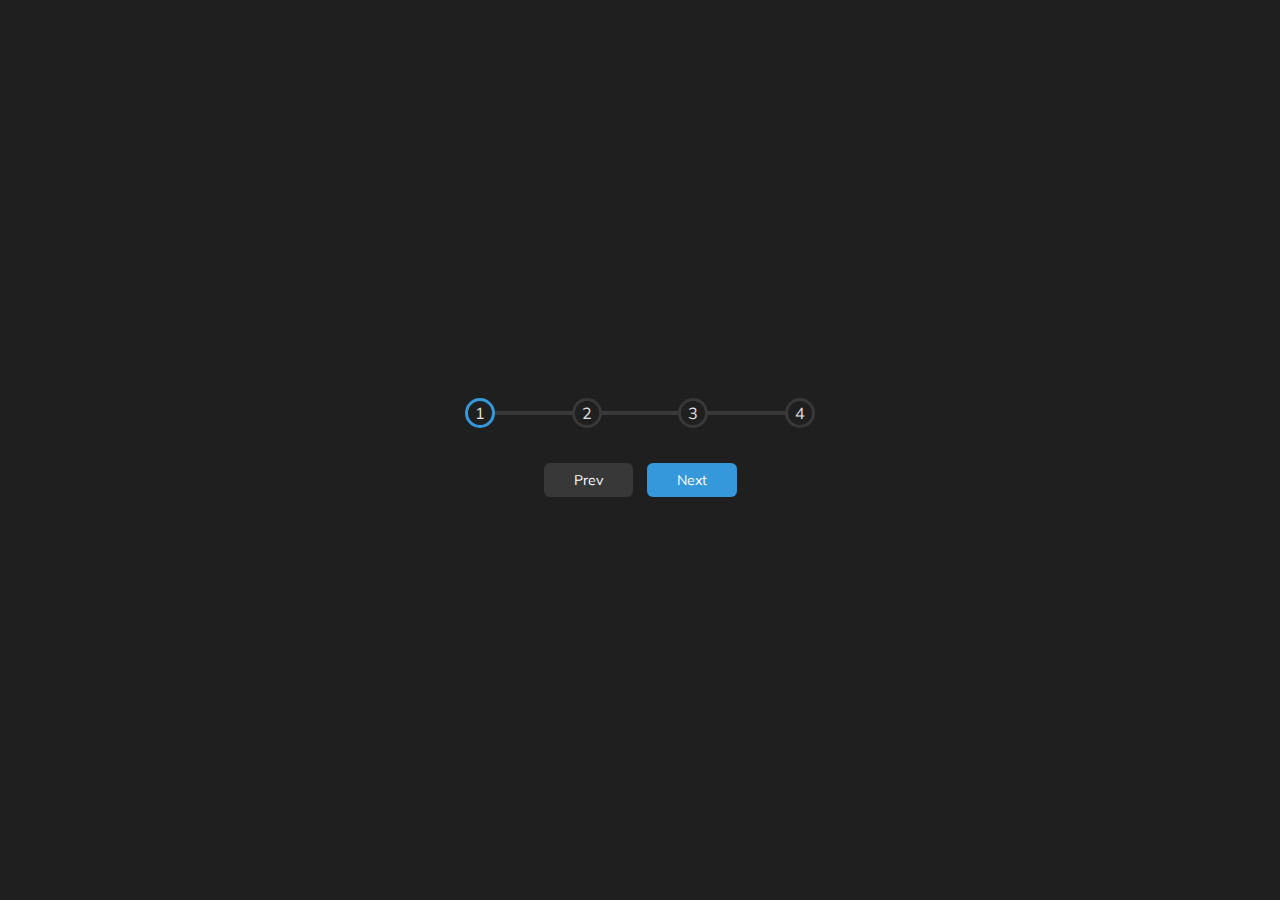
<file: 2.progress-steps/index.html>
<!DOCTYPE html>
<html lang="en">
<head>
    <meta charset="UTF-8">
    <meta name="viewport" content="width=device-width, initial-scale=1.0">
    <link rel="stylesheet" href="style.css">
    <title>Progress Steps</title>
</head>
<body>
    <div class="container">
        <div class="progress-container">
            <div class="progress" id="progress"></div>
            <div class="circle active">1</div>
            <div class="circle">2</div>
            <div class="circle">3</div>
            <div class="circle">4</div>
        </div>

        <button class="btn" id="prev" disabled>Prev</button> <!--diabled by default-->
        <button class="btn" id="next">Next</button>
    </div>
    <script src="script.js"></script>
</body>
</html>
</file>
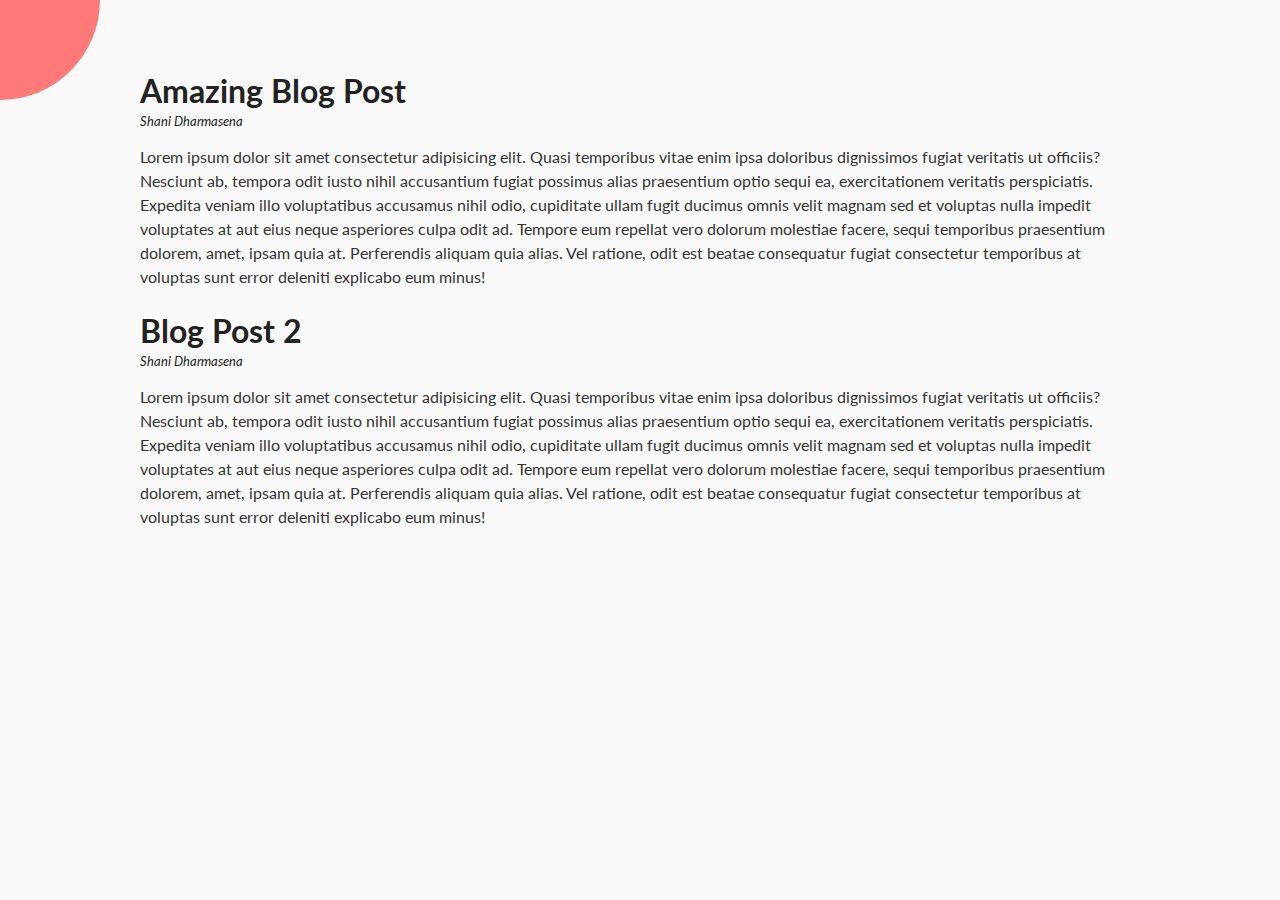
<file: 3.rotating-nav-animation/index.html>
<!DOCTYPE html>
<html lang="en">
<head>
    <meta charset="UTF-8">
    <meta name="viewport" content="width=device-width, initial-scale=1.0">
    <link rel="stylesheet" href="style.css">
    <link rel="stylesheet" href="https://cdnjs.cloudflare.com/ajax/libs/font-awesome/6.5.1/css/all.min.css" integrity="sha512-DTOQO9RWCH3ppGqcWaEA1BIZOC6xxalwEsw9c2QQeAIftl+Vegovlnee1c9QX4TctnWMn13TZye+giMm8e2LwA==" crossorigin="anonymous" referrerpolicy="no-referrer" />
    <title>Rotating Navigation</title>
</head>
<body>
    <div class="container">
        <div class="circle-container">
            <div class="circle">
                <button id="close">
                    <i class="fas fa-times"></i> <!--icons for closeing and opening the page from cdnjs-->
                </button>
                <button id="open">
                    <i class="fas fa-bars"></i>
                </button>
            </div>
        </div>
        <div class="content">
            <h1>Amazing Blog Post</h1>
            <small>Shani Dharmasena</small>

            <p>Lorem ipsum dolor sit amet consectetur adipisicing elit. Quasi temporibus vitae enim ipsa doloribus dignissimos fugiat veritatis ut officiis? Nesciunt ab, tempora odit iusto nihil accusantium fugiat possimus alias praesentium optio sequi ea, exercitationem veritatis perspiciatis. Expedita veniam illo voluptatibus accusamus nihil odio, cupiditate ullam fugit ducimus omnis velit magnam sed et voluptas nulla impedit voluptates at aut eius neque asperiores culpa odit ad. Tempore eum repellat vero dolorum molestiae facere, sequi temporibus praesentium dolorem, amet, ipsam quia at. Perferendis aliquam quia alias. Vel ratione, odit est beatae consequatur fugiat consectetur temporibus at voluptas sunt error deleniti explicabo eum minus!</p>
            <h1>Blog Post 2</h1>
            <small>Shani Dharmasena</small>

            <p>Lorem ipsum dolor sit amet consectetur adipisicing elit. Quasi temporibus vitae enim ipsa doloribus dignissimos fugiat veritatis ut officiis? Nesciunt ab, tempora odit iusto nihil accusantium fugiat possimus alias praesentium optio sequi ea, exercitationem veritatis perspiciatis. Expedita veniam illo voluptatibus accusamus nihil odio, cupiditate ullam fugit ducimus omnis velit magnam sed et voluptas nulla impedit voluptates at aut eius neque asperiores culpa odit ad. Tempore eum repellat vero dolorum molestiae facere, sequi temporibus praesentium dolorem, amet, ipsam quia at. Perferendis aliquam quia alias. Vel ratione, odit est beatae consequatur fugiat consectetur temporibus at voluptas sunt error deleniti explicabo eum minus!</p>
        </div>
    </div>

    <nav>
        <ul>
            <li><i class="fas fa-home"></i>Home</li>
            <li><i class="fas fa-user-alt"></i>About</li>
            <li><i class="fas fa-envelope"></i>Contact</li>
  
        </ul>
    </nav>
    <script src="script.js"></script>
</body>
</html>
</file>
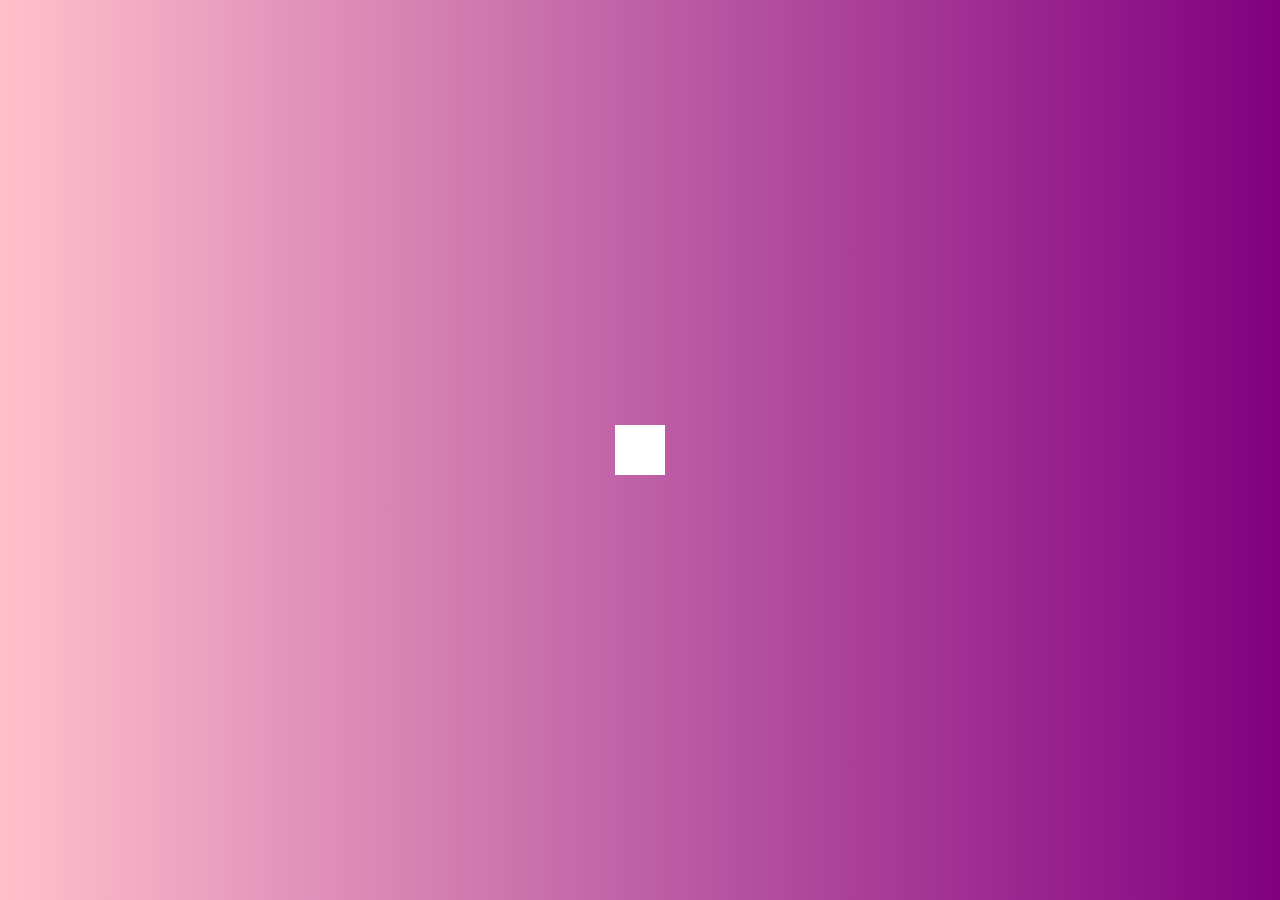
<file: 4.hidden-search/index.html>
<!DOCTYPE html>
<html lang="en">
<head>
    <meta charset="UTF-8">
    <meta name="viewport" content="width=device-width, initial-scale=1.0">
    <link rel="stylesheet" href="style.css">
    <link rel="stylesheet" href="https://cdnjs.cloudflare.com/ajax/libs/font-awesome/5.15.2/css/all.min.css"
        integrity="sha512-HK5fgLBL+xu6dm/Ii3z4xhlSUyZgTT9tuc/hSrtw6uzJOvgRr2a9jyxxT1ely+B+xFAmJKVSTbpM/CuL7qxO8w=="
        crossorigin="anonymous" />
    <title>Hidden Search Bar</title>
</head>
<body>

    <div class="search">
        <input type="text" class="input" placeholder="Search...">
        <button class="button">
            <i class="fas fa-search"></i>
        </button>
    </div>
    <script src="script.js"></script>
    
</body>
</html>
</file>
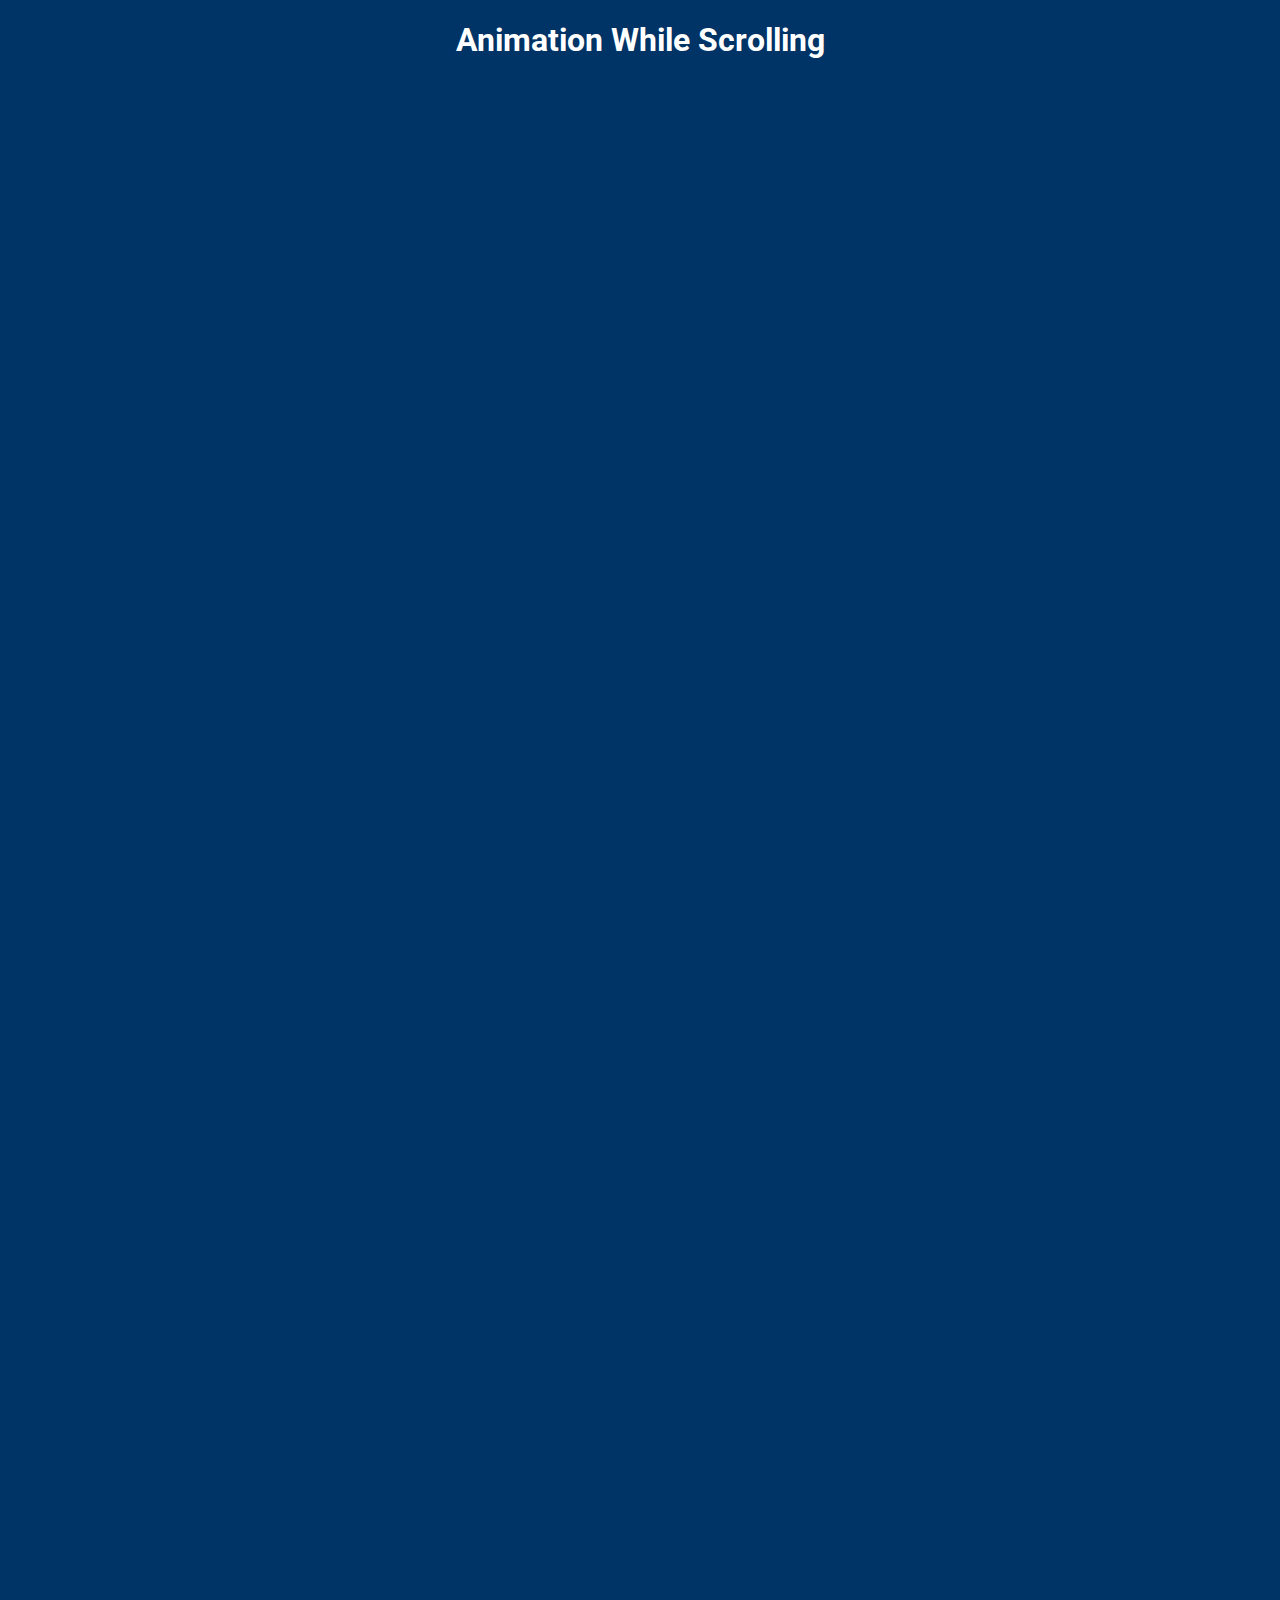
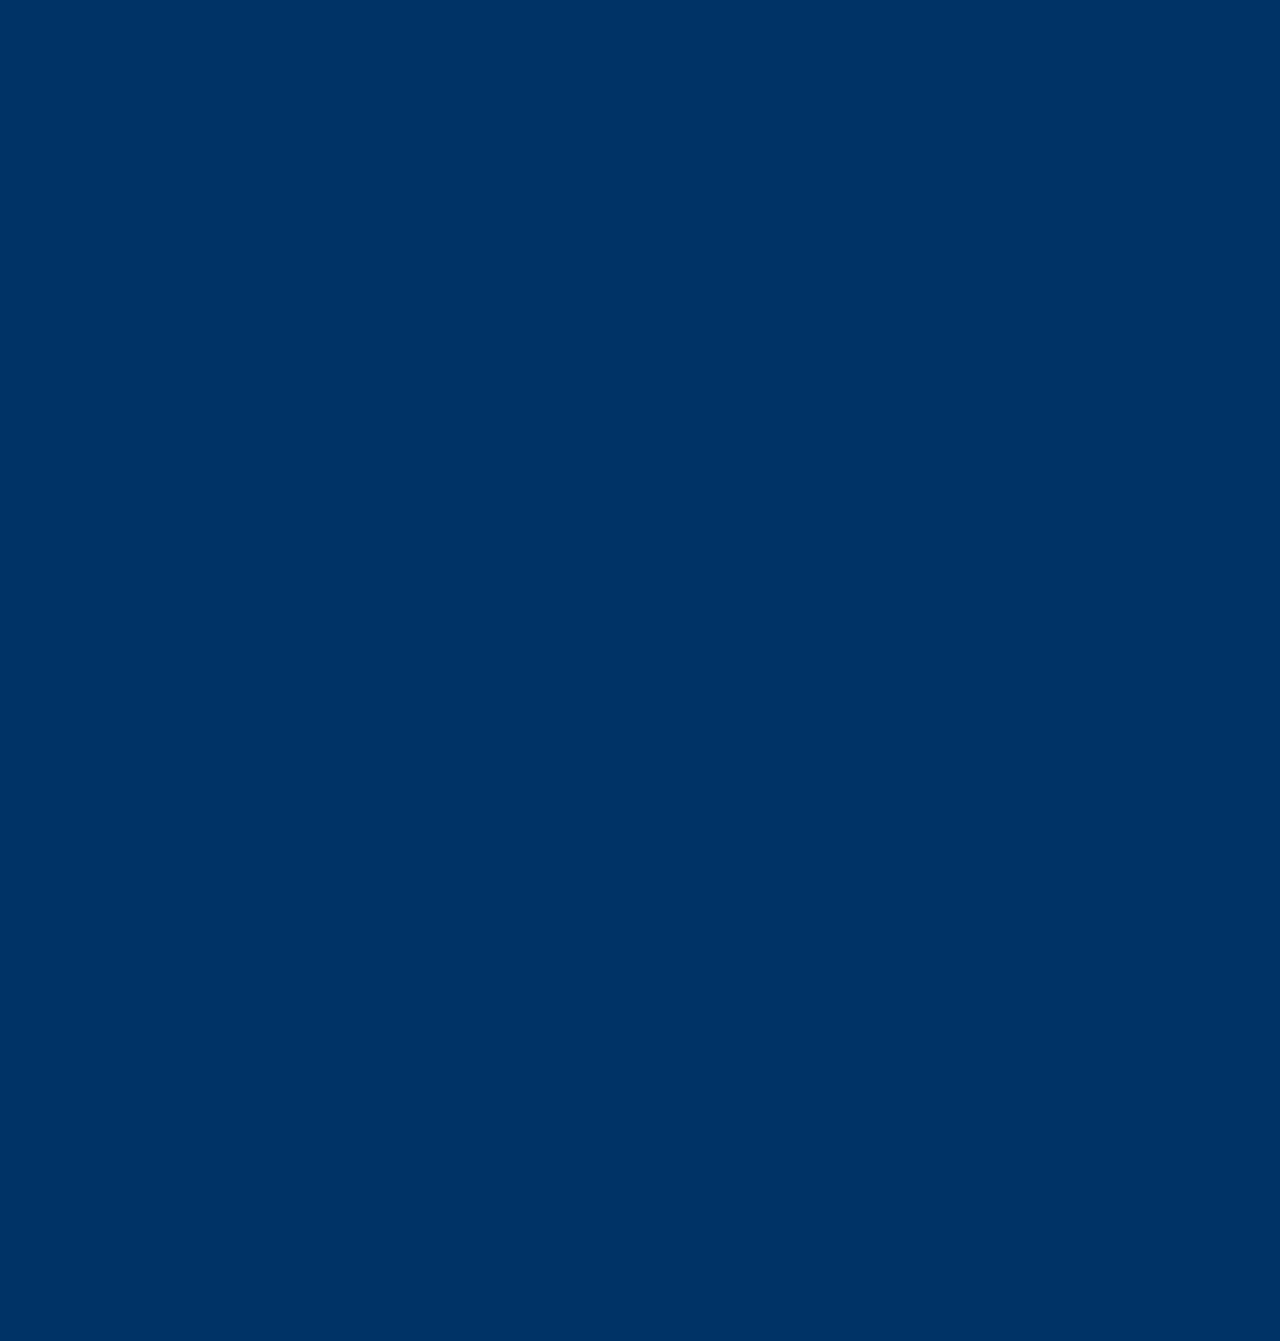
<file: 6.scroll-animation/index.html>
<!DOCTYPE html>
<html lang="en">
<head>
    <meta charset="UTF-8">
    <meta name="viewport" content="width=device-width, initial-scale=1.0">
    <link rel="stylesheet" href="style.css">
    <title>Scroll Animation</title>
</head>
<body>

    <h1>Animation While Scrolling</h1>
    <div class="box"><h2>Content</h2></div>
    <div class="box"><h2>Content</h2></div>
    <div class="box"><h2>Content</h2></div>
    <div class="box"><h2>Content</h2></div>
    <div class="box"><h2>Content</h2></div>
    <div class="box"><h2>Content</h2></div>
    <div class="box"><h2>Content</h2></div>
    <div class="box"><h2>Content</h2></div>
    <div class="box"><h2>Content</h2></div>
    <div class="box"><h2>Content</h2></div>
    <div class="box"><h2>Content</h2></div>
    <div class="box"><h2>Content</h2></div>
    <div class="box"><h2>Content</h2></div>
        
    <script src="script.js"></script>
    
</body>
</html>
</file>
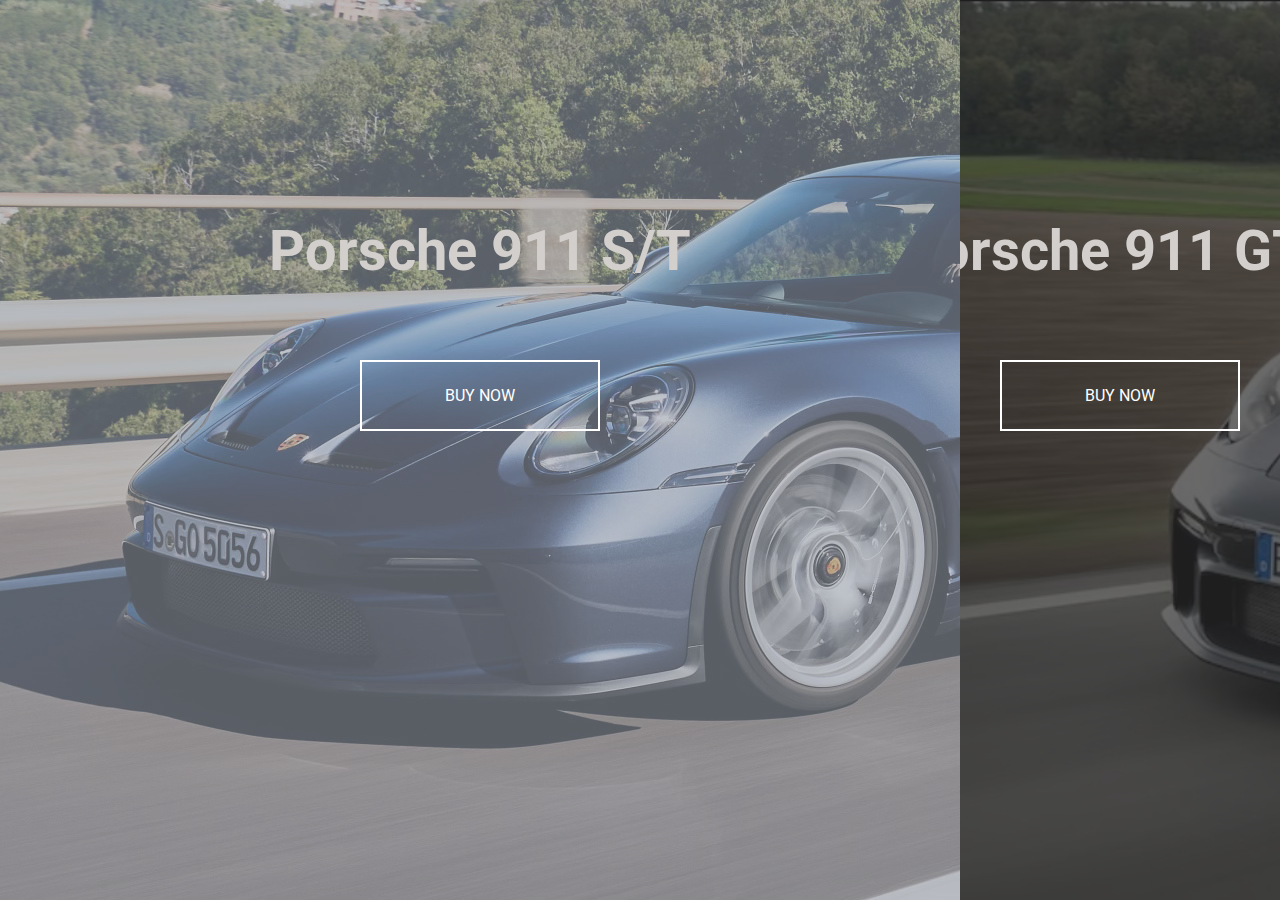
<file: 7.split-landing-page/index.html>
<!DOCTYPE html>
<html lang="en">
<head>
    <meta charset="UTF-8">
    <meta name="viewport" content="width=device-width, initial-scale=1.0">
    <link rel="stylesheet" href="style.css">
    <title>Split Landing Page</title>
</head>
<body>
    <div class="container">
        <div class="split left">
            <h1>Porsche 911 S/T</h1>
            <a href="#" class="btn">Buy Now</a>
        </div>
        <div class="split right">
            <h1>Porsche 911 GT3</h1>
            <a href="#" class="btn">Buy Now</a>
        </div>
    </div>
    <script src="script.js"></script>
    
</body>
</html>
</file>
<file: 2.progress-steps/style.css>
@import url('https://fonts.googleapis.com/css?family=Muli&display=swap');

/* global css variables*/
:root {
    /* variable named line border fill to fill color for line borders*/
  --line-border-fill: #3498db;
  --line-border-empty: #383838;

}

* {
  box-sizing: border-box;
}

body {
  background-color: #1f1f1f;
  font-family: 'Muli', sans-serif;
  display: flex;
  align-items: center;
  justify-content: center;
  height: 100vh;
  overflow: hidden;
  margin: 0;
}

.container {
  text-align: center;
}

.progress-container {
  display: flex;
  justify-content: space-between;
  position: relative;
  margin-bottom: 30px;
  max-width: 100%;
  width: 350px;
}

.progress-container::before {
  content: ''; /*structural */
  background-color: var(--line-border-empty);
  position: absolute;
  top: 50%;
  left: 0;
  transform: translateY(-50%); /* vertically centre element by 50% of its own height*/
  height: 4px;
  width: 100%;
  z-index: -1; /* layered effect determining whether an element appears in front or behind elements*/
}

.progress {
  background-color: var(--line-border-fill);
  position: absolute;
  top: 50%;
  left: 0;
  transform: translateY(-50%);
  height: 4px;
  width: 0%;
  z-index: -1;
  transition: 0.4s ease;
}

.circle {
  background-color: #1f1f1f;
  color:#e2e2e2;
  border-radius: 50%;
  height: 30px;
  width: 30px;
  display: flex;
  align-items: center;
  justify-content: center;
  border: 3px solid var(--line-border-empty);
  transition: 0.4s ease;
}

.circle.active {
  border-color: var(--line-border-fill);
}

.btn {
  background-color: var(--line-border-fill);
  color: #fff;
  border: 0;
  border-radius: 6px;
  cursor: pointer;
  font-family: inherit;
  padding: 8px 30px;
  margin: 5px;
  font-size: 14px;
}

.btn:active {
  transform: scale(0.98);
}

/* removing default focus outline*/
.btn:focus {
  outline: 0;
}

.btn:disabled {
  background-color: var(--line-border-empty);
  cursor: not-allowed;
}
</file>
<file: 3.rotating-nav-animation/style.css>
@import url('https://fonts.googleapis.com/css?family=Lato&display=swap');

*{
    box-sizing: border-box;
}

body{
    background-color: #333;
    color: #222;
    font-family: 'Lato', sans-serif;
    margin: 0;
    overflow-x:hidden;
}

.container{
    background-color: #fafafa;
    min-height: 100vh;
    width: 100vw;
    padding: 50px;
    transform-origin: top left;
    transition: transform 0.5s linear;
}

.container.show-nav{
    transform: rotate(-20deg);
}

.circle-container{
    position: fixed;
    top: -100px;
    left: -100px;
}

.circle{
    background-color: #ff7979;
    height: 200px;
    width: 200px;
    border-radius: 50%;
    position: relative;
    transition: trasnform 0.5s linear;
}

.circle button{
    position: absolute;
    top: 50%;
    left: 50%;
    height: 100px;
    background: transparent;
    border: 0;
    font-size: 26px;
    color: #fff;
    cursor: pointer;
}

.circle button:focus{
    outline: 0;
}

.circle button#open{
    left: 60%;
}

.circle button#close{
    top:60%;
    transform: rotate(90deg);
    transform-origin: top left;
}

.container.show-nav .circle{
    transform: rotate(-70deg);
}

nav{
    position: fixed;
    bottom: 40px;
    left: 0px;
}

nav ul{
    list-style-type: none;
    padding-left: 30px;
}

nav ul li{
    text-transform: uppercase;
    color: #fff;
    margin: 40px 0;
    transform: translateX(-100%);
    transition: transform 0.4s ease;

}
nav ul li i{
    font-size: 20px;
    margin-right: 10px;
}

nav ul li + li{
    margin-left: 15px;
    transform: translateX(-150%);
}

nav ul li + li + li{
    margin-left: 30px;
    transform: translateX(-200%);
}

.container.show-nav + nav li{
    transform: translateX(0);
    transition-delay: 0.4s;
}

.content{
    max-width: 1000px;
    margin: 0 auto;
}

.content small{
    font-style: italic;
    color: #222;
}

.content h1{
    margin-bottom: 0;
}

.content p{
    font-size: 16px;
    color: #333;
    line-height: 1.5;
}
</file>
<file: 4.hidden-search/style.css>
@import url('https://fonts.googleapis.com/css2?family=Roboto:wght@100;400;700&display=swap');

*{
    box-sizing: border-box;
}

body{
    background-image: linear-gradient(90deg, pink, purple);
    font-family: 'Roboto', sans-serif;
    margin: 0;
    display:flex;
    align-items: center;
    justify-content: center;
    min-height: 100vh;
    overflow:hidden;
}

.search{
    position: relative;
    height: 50px; 
}

.search .input{
    background-color: #fff;
    padding: 10px;
    border: 0;
    height: 50px;
    width: 50px;
    font-size: 10px;
    transition: width 0.3s ease;
}

.search .button{
    background-color: #fff;
    border: 0;
    position: absolute;
    top: 0;
    left: 0;
    height: 50px;
    width: 50px;
    font-size: 20px;
    transition: transform 0.3s ease;
}

.search.active .button{
    transform: translate(200px);
}

.search.active .input{
    width: 200px;
}

.search .input:focus, .search .button:focus{
    outline: 0;
}
</file>
<file: 6.scroll-animation/style.css>
@import url('https://fonts.googleapis.com/css2?family=Roboto:wght@100;400;700&display=swap');

*{
    box-sizing: border-box;
}

body{
    background-color: #003366;
    font-family: 'Roboto', sans-serif;
    margin: 0;
    display:flex;
    flex-direction: column;
    align-items: center;
    justify-content: center;
    min-height: 100vh;
    overflow-x:hidden; /*to have verticle scroll bar*/
    color: #fff;
}

.box{
    background-color: steelblue;
    margin: 10px;
    height: 200px;
    width: 200px;
    border-radius: 10px;
    display: flex; /*centre content*/
    align-items: center;
    justify-content: center;
    transform: translateX(400%); /*from left 400 from right -400*/
    transition: transform 0.5s ease;
}

/* to alternate the sides the boxes come from*/
/* alternate between even boxes*/
.box:nth-of-type(even){
    transform: translateX(-400%);
}

.box.show{
    transform: translateX(0);
}
.box h2{
    color: #fff;
    font-size: 26px;
}
</file>
<file: 7.split-landing-page/style.css>
@import url('https://fonts.googleapis.com/css2?family=Roboto:wght@100;400;700&display=swap');

/*instead of hardcoding the color using a variable to change the opacity*/
:root{
    --left-bg-color: rgba(149,156,169,0.6);
    --right-bg-color: rgba(43,43,43,0.7);
    --left-hover-color: rgba(86,110,157,1);
    --right-hover-color: rgba(170,181,177,1);
    --hover-width: 75%;
    --other-width: 25%;
}

*{
    box-sizing: border-box;
}

body{
    font-family: 'Roboto', sans-serif;
    margin: 0;
    height: 100vh;
    overflow: hidden;
}

h1{
    color:#d3cfcc;
    font-size: 3.5rem;
    position: absolute;
    top: 20%;
    left: 50%;
    transform: translateX(-50%);
    white-space: nowrap; /* text on the same line*/
}

.btn{
    text-decoration: none;
    color: #fff;
    text-transform: uppercase;
    border: 2px solid #fff;
    padding: 1.5rem;
    width: 15rem;
    position: absolute;
    left: 50%;
    top: 40%;
    display: flex;
    align-items: center;
    justify-content: center;
    transform: translateX(-50%);
}

.split.left .btn:hover{
    background-color: var(--left-hover-color);
    border-color: var(--left-hover-color);
}

.split.right .btn:hover{
    background-color: var(--right-hover-color);
    border-color: var(--right-hover-color);
}

.container{
    position: relative;
    background-color: #333;
    width: 100%;
    height: 100%;
}

.split{
    position: absolute;
    width: 50%;
    height: 100%;
    overflow: hidden;
}

.split.left{
    left: 0;
    background: url('porsche\ 911\ s:t.jpg');
    background-repeat: no-repeat;
    background-size: cover;
}

.split.right{
    right: 0;
    background: url('porsche\ 911\ gt3.jpeg');
    background-repeat: no-repeat;
    background-size: cover;
}

.split.left::before{
    content: '';
    position: absolute;
    width: 100%;
    height: 100%;
    background-color: var(--left-bg-color);
}

.split.right::before{
    content: '';
    position: absolute;
    width: 100%;
    height: 100%;
    background-color: var(--right-bg-color);
}

.split.left, .split.left::before, .split.right, .split.right::before{
    transition: all 1s ease-in-out;
}

.hover-left .left{
    width: var(--hover-width)
}

.hover-left .right{
    width: var(--other-width)
}

.hover-right .left{
    width: var(--other-width)
}

.hover-right .right{
    width: var(--hover-width)
}

@media (max-width: 800px){
    h1{
        font-size: 2rem;
        top: 30%;
    }

    .btn{
        padding: 1rem;
        width: 10rem;
    }
}
</file>
